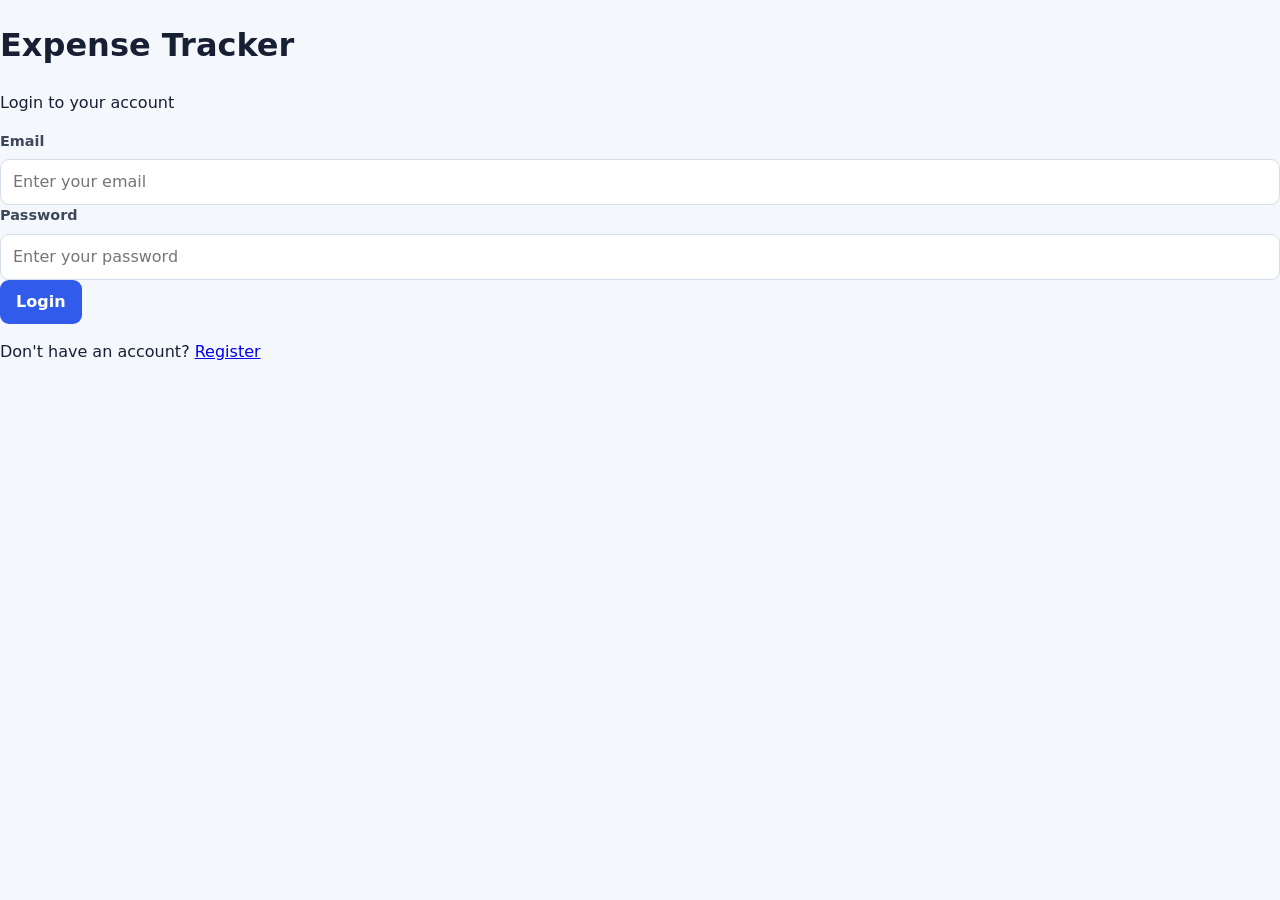
<file: index.html>
<!DOCTYPE html>
<html lang="en">
<head>
    <meta charset="UTF-8">
    <meta name="viewport" content="width=device-width, initial-scale=1.0">
    <title>Expense Tracker</title>

    <link rel="stylesheet" href="style.css">
</head>

<body>

    <div class="container">

        <div class="header">

        <div>
        <h1>Expense Tracker</h1>

        <p>
            Welcome,
            <span id="userName"></span>
        </p>
        </div>

            <button id="logoutButton">
            Logout
            </button>

        </div>

        <div class="summary">
    <div class="summary-card">
        <h3>Total Income</h3>
        <p>₹<span id="totalIncome">0</span></p>
    </div>

    <div class="summary-card">
        <h3>Total Expenses</h3>
        <p>₹<span id="totalAmount">0</span></p>
    </div>

    <div class="summary-card">
        <h3>Balance</h3>
        <p>₹<span id="balance">0</span></p>
    </div>

    <div class="summary-card">
        <h3>Total Transactions</h3>
        <p id="totalTransactions">0</p>
    </div>
</div>

        <div class="expense-form">

            <h2>Add Expense</h2>

            <form id="expenseForm">

                <div class="form-group">
                    <label for="expenseName">Expense Name</label>
                    <input
                        type="text"
                        id="expenseName"
                        placeholder="Enter expense name"
                        required
                    >
                </div>
                <div class="form-group">
                    <label for="category">Category</label>
                    <select id="category" required>
                        <option value="">Select a category</option>
                        <option value="Food">Food</option>
                        <option value="Travel">Travel</option>
                        <option value="Shopping">Shopping</option>
                        <option value="Bills">Bills</option>
                        <option value="Entertainment">Entertainment</option>
                        <option value="Other">Other</option>
                    </select>
                </div>


                <div class="form-group">
                    <label for="amount">Amount</label>
                    <input
                        type="number"
                        id="amount"
                        placeholder="Enter amount"
                        min="1"
                        required
                    >
                </div>


                <div class="form-group">
    <label for="transactionType">Type</label>
    <select id="transactionType" required>
        <option value="expense">Expense</option>
        <option value="income">Income</option>
    </select>
</div>


                <div class="form-group">
                    <label for="date">Date</label>

                    <input
                        type="date"
                        id="date"
                        required
                    >
                </div>


                <button type="submit">Add Transaction</button>

            </form>

        </div>


        <div class="expense-list">

            <h2>Transaction History</h2>

            <div class="transaction-filters">
                <label for="typeFilter">Type</label>
                <select id="typeFilter">
                    <option value="all">All types</option>
                    <option value="income">Income</option>
                    <option value="expense">Expense</option>
                </select>

                <label for="categoryFilter">Category</label>
                <select id="categoryFilter">
                    <option value="all">All categories</option>
                    <option value="Food">Food</option>
                    <option value="Travel">Travel</option>
                    <option value="Shopping">Shopping</option>
                    <option value="Bills">Bills</option>
                    <option value="Entertainment">Entertainment</option>
                    <option value="Other">Other</option>
                </select>
            </div>

            <div class="table-wrapper">
            <table>

                <thead>
                    <tr>
                        <th>Description</th>
                        <th>Type</th>
                        <th>Amount</th>
                        <th>Category</th>
                        <th>Date</th>
                        <th>Action</th>
                    </tr>
                </thead>

                <tbody id="expenseTableBody">
                    <!-- Expenses will appear here -->
                </tbody>

            </table>
            </div>

        </div>

    </div>

    <script src="script.js"></script>

</body>
</html>
</file>
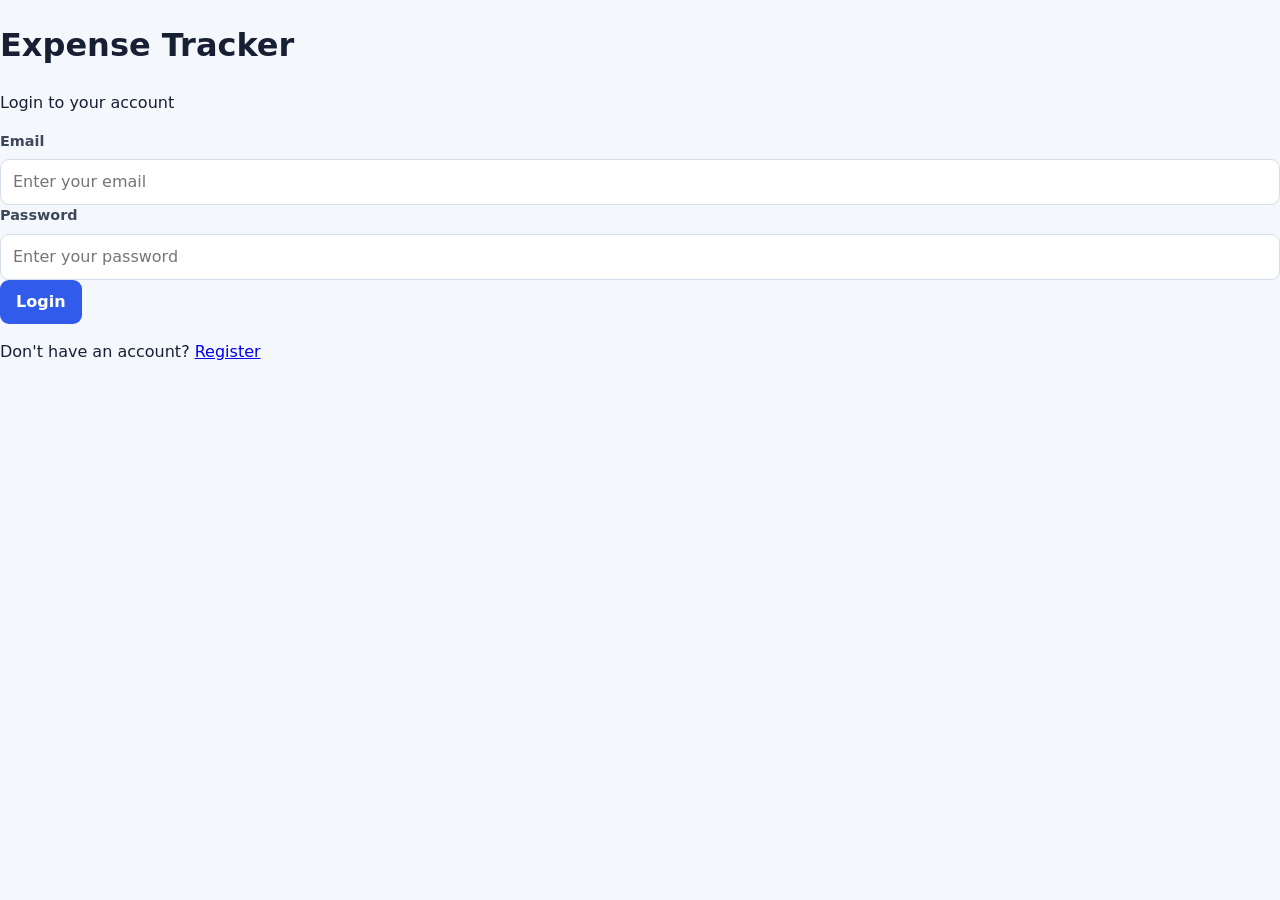
<file: login.html>
<!DOCTYPE html>
<html lang="en">

<head>

    <meta charset="UTF-8">

    <meta
        name="viewport"
        content="width=device-width, initial-scale=1.0"
    >

    <title>Login - Expense Tracker</title>

    <link rel="stylesheet" href="style.css">

</head>

<body>

    <div class="auth-container">

        <div class="auth-box">

            <h1>Expense Tracker</h1>

            <p>Login to your account</p>


            <form id="loginForm">

                <div class="form-group">

                    <label for="loginEmail">
                        Email
                    </label>

                    <input
                        type="email"
                        id="loginEmail"
                        placeholder="Enter your email"
                        required
                    >

                </div>


                <div class="form-group">

                    <label for="loginPassword">
                        Password
                    </label>

                    <input
                        type="password"
                        id="loginPassword"
                        placeholder="Enter your password"
                        required
                    >

                </div>


                <button type="submit">
                    Login
                </button>

            </form>


            <p id="loginMessage"></p>


            <p class="auth-link">

                Don't have an account?

                <a href="register.html">
                    Register
                </a>

            </p>

        </div>

    </div>


    <script src="auth.js"></script>

</body>

</html>
</file>
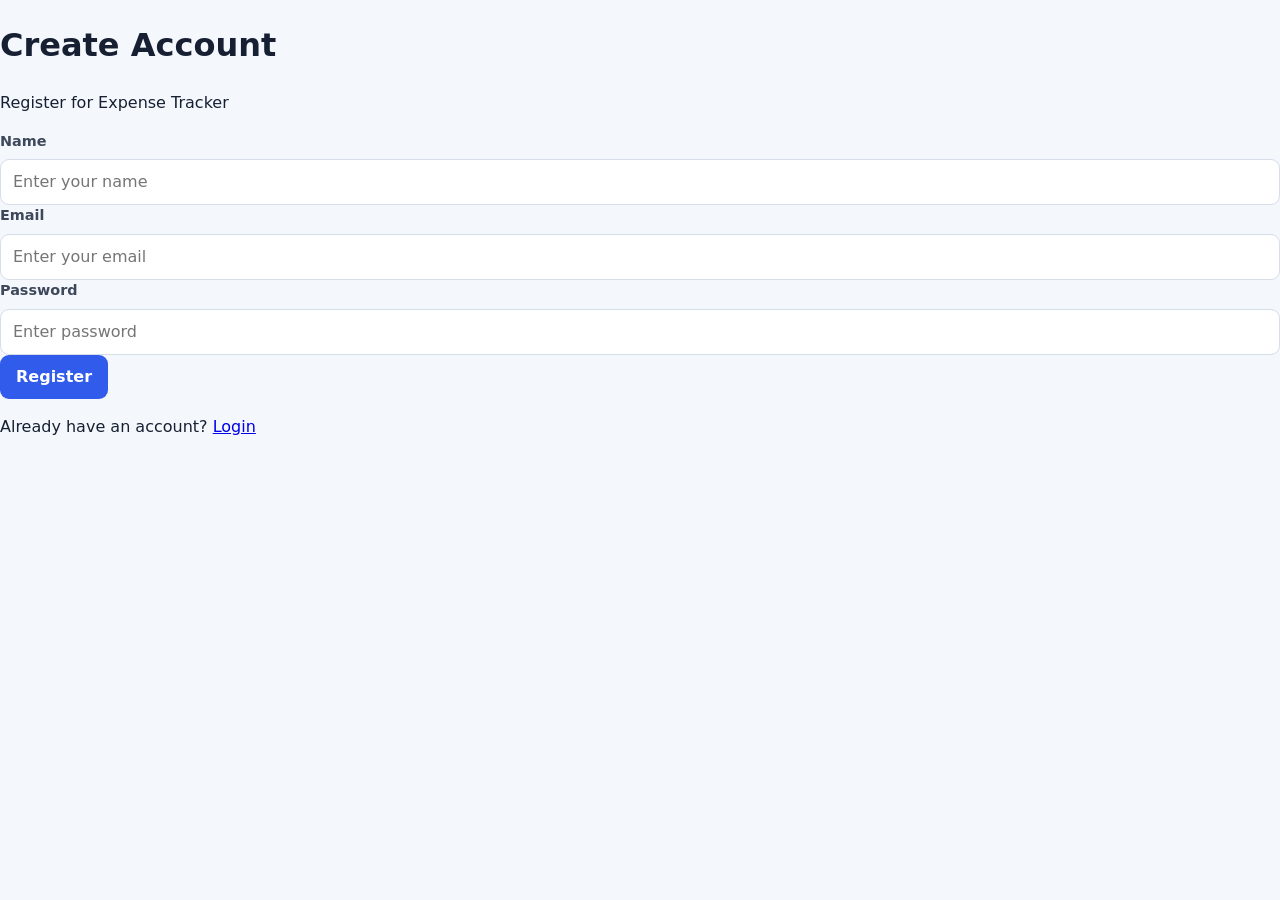
<file: register.html>
<!DOCTYPE html>
<html lang="en">

<head>
    <meta charset="UTF-8">
    <meta name="viewport" content="width=device-width, initial-scale=1.0">

    <title>Register - Expense Tracker</title>

    <link rel="stylesheet" href="style.css">
</head>

<body>

    <div class="auth-container">

        <div class="auth-box">

            <h1>Create Account</h1>

            <p>Register for Expense Tracker</p>

            <form id="registerForm">

                <div class="form-group">

                    <label for="registerName">
                        Name
                    </label>

                    <input
                        type="text"
                        id="registerName"
                        placeholder="Enter your name"
                        required
                    >

                </div>


                <div class="form-group">

                    <label for="registerEmail">
                        Email
                    </label>

                    <input
                        type="email"
                        id="registerEmail"
                        placeholder="Enter your email"
                        required
                    >

                </div>


                <div class="form-group">

                    <label for="registerPassword">
                        Password
                    </label>

                    <input
                        type="password"
                        id="registerPassword"
                        placeholder="Enter password"
                        required
                    >

                </div>


                <button type="submit">
                    Register
                </button>

            </form>

            <p id="registerMessage"></p>

            <p class="auth-link">
                Already have an account?
                <a href="login.html">Login</a>
            </p>

        </div>

    </div>


    <script src="auth.js"></script>

</body>

</html>
</file>
<file: style.css>
:root {
    color-scheme: light;
    --ink: #172033;
    --muted: #687386;
    --line: #e4e9f1;
    --surface: #ffffff;
    --canvas: #f4f7fb;
    --primary: #315bea;
    --primary-dark: #2449c6;
    --green: #16834a;
    --red: #c43d4b;
    --shadow: 0 12px 30px rgba(28, 43, 75, 0.07);
}

* { box-sizing: border-box; }

body {
    min-width: 320px;
    margin: 0;
    background: var(--canvas);
    color: var(--ink);
    font-family: Inter, ui-sans-serif, system-ui, -apple-system, BlinkMacSystemFont, "Segoe UI", sans-serif;
    line-height: 1.5;
}

.container {
    width: min(1180px, calc(100% - 48px));
    margin: 0 auto;
    padding: 36px 0 56px;
}

.header {
    display: flex;
    align-items: center;
    justify-content: space-between;
    gap: 20px;
    margin-bottom: 28px;
}

.header h1 {
    margin: 0;
    font-size: clamp(1.7rem, 3vw, 2.25rem);
    letter-spacing: -0.04em;
}

.header p { margin: 5px 0 0; color: var(--muted); }

#userName { color: var(--ink); font-weight: 650; }

button {
    min-height: 42px;
    padding: 10px 16px;
    border: 0;
    border-radius: 9px;
    background: var(--primary);
    color: #fff;
    font: inherit;
    font-weight: 650;
    cursor: pointer;
    transition: background-color 150ms ease, transform 150ms ease;
}

button:hover { background: var(--primary-dark); }
button:active { transform: translateY(1px); }
button:focus-visible, input:focus-visible, select:focus-visible {
    outline: 3px solid rgba(49, 91, 234, 0.22);
    outline-offset: 2px;
}

#logoutButton { background: #fff; color: var(--ink); border: 1px solid var(--line); }
#logoutButton:hover { background: #f0f3f8; }

.summary {
    display: grid;
    grid-template-columns: repeat(4, minmax(0, 1fr));
    gap: 16px;
    margin-bottom: 24px;
}

.summary-card, .expense-form, .expense-list {
    border: 1px solid var(--line);
    border-radius: 16px;
    background: var(--surface);
    box-shadow: var(--shadow);
}

.summary-card { min-width: 0; padding: 20px 22px; }
.summary-card h3 { margin: 0 0 10px; color: var(--muted); font-size: 0.9rem; font-weight: 600; }
.summary-card p { overflow-wrap: anywhere; margin: 0; font-size: clamp(1.5rem, 2.5vw, 2rem); font-weight: 750; letter-spacing: -0.04em; }

.expense-form, .expense-list { padding: 26px; margin-bottom: 24px; }
.expense-form h2, .expense-list h2 { margin: 0 0 20px; font-size: 1.25rem; letter-spacing: -0.02em; }

#expenseForm {
    display: grid;
    grid-template-columns: repeat(2, minmax(0, 1fr));
    gap: 16px;
}

.form-group { min-width: 0; margin: 0; }
.form-group label { display: block; margin-bottom: 7px; color: #3d485b; font-size: 0.9rem; font-weight: 650; }
.form-group input, .form-group select, .transaction-filters select {
    width: 100%;
    min-height: 46px;
    padding: 10px 12px;
    border: 1px solid #d6deea;
    border-radius: 9px;
    background: #fff;
    color: var(--ink);
    font: inherit;
}

#expenseForm > button { align-self: end; min-height: 46px; }

.transaction-filters {
    display: flex;
    align-items: center;
    gap: 10px;
    flex-wrap: wrap;
    margin: -4px 0 18px;
}
.transaction-filters label { color: var(--muted); font-size: 0.9rem; font-weight: 600; }
.transaction-filters select { width: auto; min-width: 155px; min-height: 40px; padding: 7px 10px; }

.table-wrapper { width: 100%; overflow-x: auto; border: 1px solid var(--line); border-radius: 11px; }
table { width: 100%; min-width: 680px; border-collapse: collapse; }
th, td { padding: 13px 15px; border-bottom: 1px solid var(--line); text-align: left; white-space: nowrap; }
th { background: #f7f9fc; color: #566176; font-size: 0.78rem; font-weight: 700; letter-spacing: 0.04em; text-transform: uppercase; }
tbody tr:last-child td { border-bottom: 0; }
tbody tr:hover { background: #fafbfe; }
td button { min-height: 34px; padding: 6px 11px; border-radius: 7px; font-size: 0.85rem; }
.transaction-income { color: var(--green); font-weight: 700; }
.transaction-expense { color: var(--red); font-weight: 700; }

@media (max-width: 900px) {
    .summary { grid-template-columns: repeat(2, minmax(0, 1fr)); }
}

@media (max-width: 600px) {
    .container { width: min(100% - 28px, 520px); padding: 24px 0 36px; }
    .header { align-items: flex-start; margin-bottom: 20px; }
    .header h1 { font-size: 1.55rem; }
    #logoutButton { min-height: 38px; padding: 8px 12px; }
    .summary { gap: 10px; margin-bottom: 16px; }
    .summary-card { padding: 15px; border-radius: 13px; }
    .summary-card h3 { margin-bottom: 6px; font-size: 0.78rem; }
    .summary-card p { font-size: 1.35rem; }
    .expense-form, .expense-list { padding: 19px 16px; margin-bottom: 16px; border-radius: 13px; }
    .expense-form h2, .expense-list h2 { margin-bottom: 16px; font-size: 1.12rem; }
    #expenseForm { grid-template-columns: 1fr; gap: 13px; }
    #expenseForm > button { width: 100%; }
    .transaction-filters { display: grid; grid-template-columns: auto 1fr; gap: 8px 10px; }
    .transaction-filters select { width: 100%; min-width: 0; }
    th, td { padding: 11px 12px; }
}
</file>
